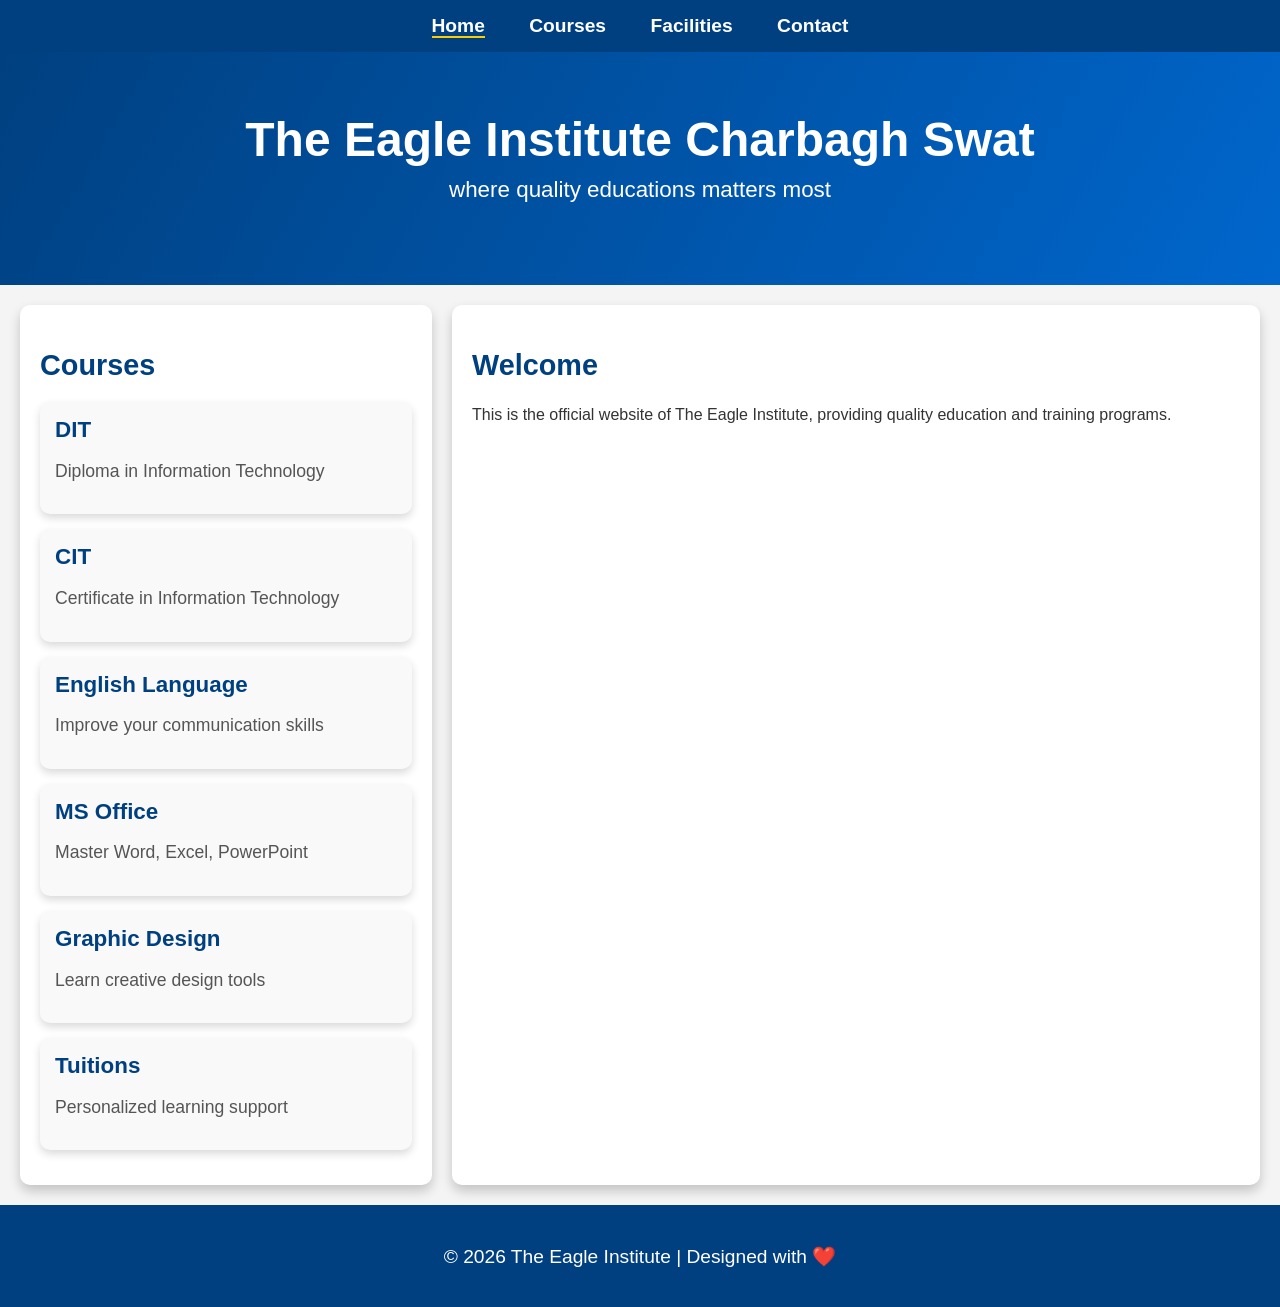
<file: index.html>
<!DOCTYPE html>
<html lang="en">
<head>
  <meta charset="UTF-8">
  <title>The Eagle Institute Charbagh Swat</title>
  <link rel="stylesheet" href="style.css">
</head>
<body>
  <!-- Navigation Bar -->
  <nav class="navbar">
    <a href="index.html" class="active">Home</a>
    <a href="courses.html">Courses</a>
    <a href="facilities.html">Facilities</a>
    <a href="contact.html">Contact</a>
  </nav>

  <!-- Institute Name -->
  <header class="hero">
    <h1>The Eagle Institute Charbagh Swat</h1>
    <p>where quality educations matters most </p>
  </header>

  <!-- Layout with Left Sidebar -->
  <div class="container">
    <!-- Left Sidebar Courses -->
    <aside class="sidebar">
      <h2>Courses</h2>
      <div class="course-card">
        <h3><a href="dit.html">DIT</a></h3>
        <p>Diploma in Information Technology</p>
      </div>
      <div class="course-card">
        <h3><a href="cit.html">CIT</a></h3>
        <p>Certificate in Information Technology</p>
      </div>
      <div class="course-card">
        <h3><a href="english.html">English Language</a></h3>
        <p>Improve your communication skills</p>
      </div>
      <div class="course-card">
        <h3><a href="msoffice.html">MS Office</a></h3>
        <p>Master Word, Excel, PowerPoint</p>
      </div>
      <div class="course-card">
        <h3><a href="graphic.html">Graphic Design</a></h3>
        <p>Learn creative design tools</p>
      </div>
      <div class="course-card">
        <h3><a href="tuitions.html">Tuitions</a></h3>
        <p>Personalized learning support</p>
      </div>
    </aside>

    <!-- Main Content -->
    <main class="content">
      <h2>Welcome</h2>
      <p>This is the official website of The Eagle Institute, providing quality education and training programs.</p>
    </main>
  </div>

  <!-- Footer -->
  <footer>
    <p>&copy; 2026 The Eagle Institute | Designed with ❤️</p>
  </footer>
</body>
</html>
</file>
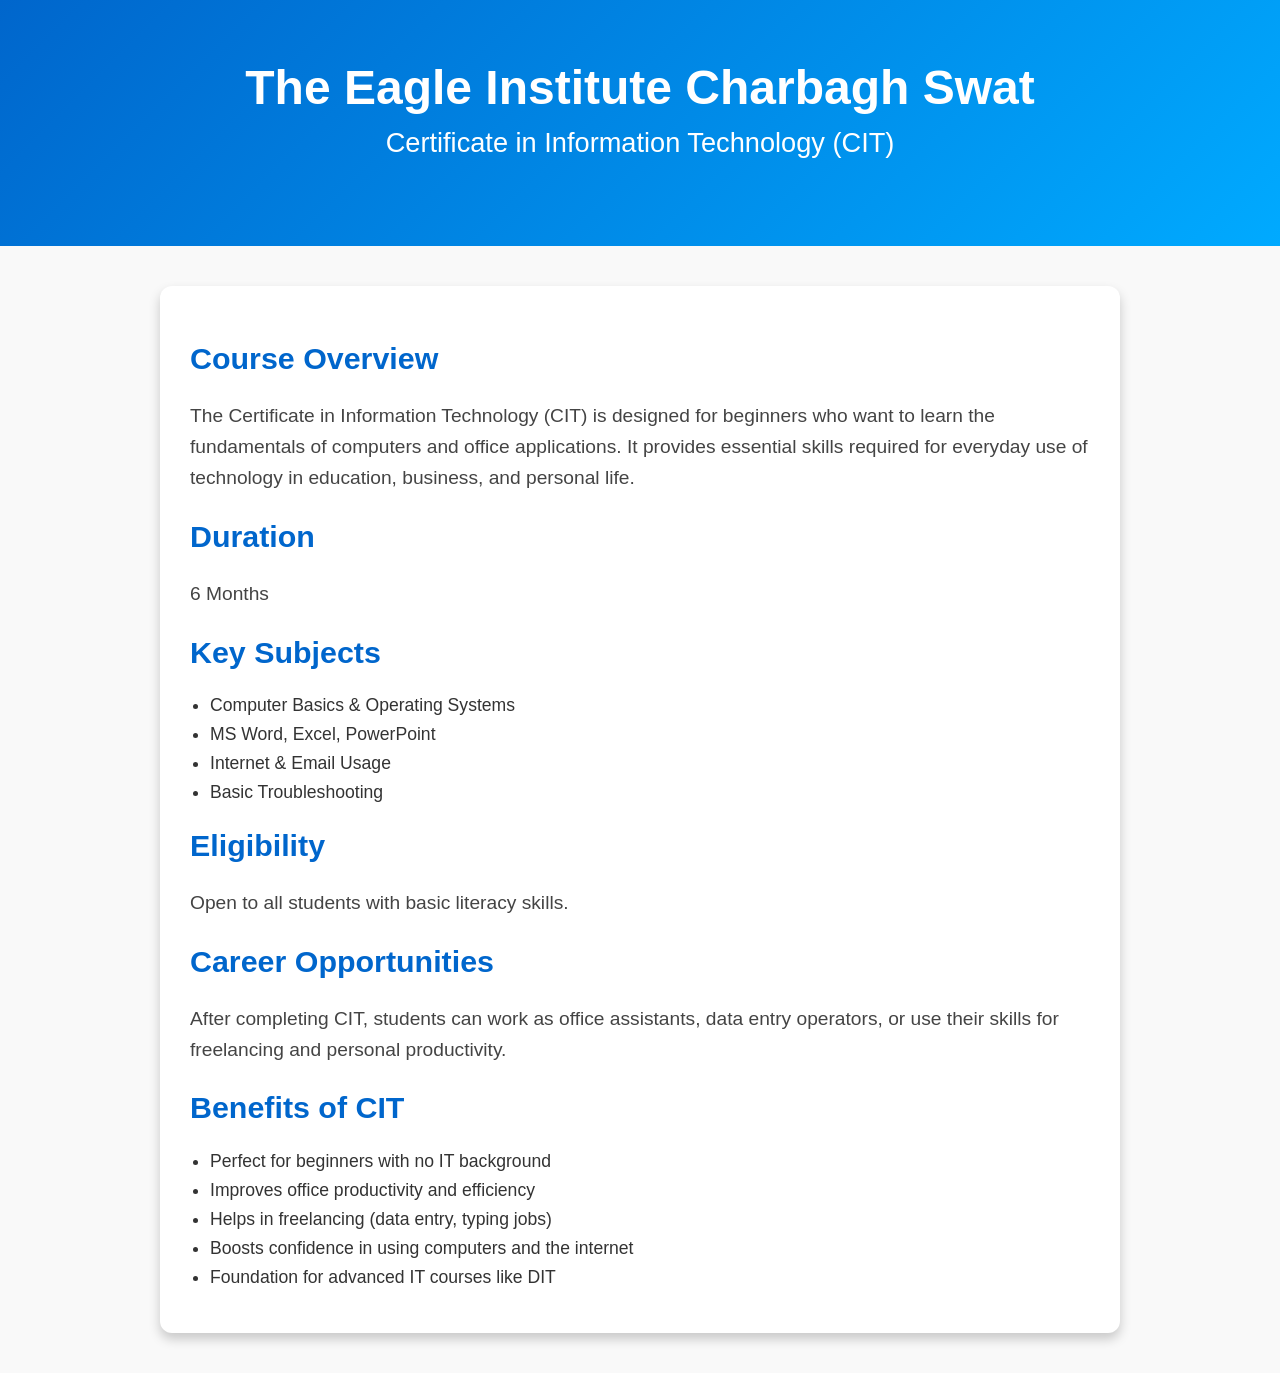
<file: Cit.html>
<!DOCTYPE html>
<html lang="en">
<head>
    <meta charset="UTF-8">
    <meta name="viewport" content="width=device-width, initial-scale=1.0">
    <title>CIT</title>
</head>
<body>
<!-- Hero Section -->
  <header class="hero">
    <h1>The Eagle Institute Charbagh Swat</h1>
    <p>Certificate in Information Technology (CIT)</p>
  </header>

  <!-- Course Detail Section -->
  <div class="course-detail">
    <h2>Course Overview</h2>
    <p>
      The Certificate in Information Technology (CIT) is designed for beginners who want to 
      learn the fundamentals of computers and office applications. It provides essential skills 
      required for everyday use of technology in education, business, and personal life.
    </p>

    <h2>Duration</h2>
    <p>6 Months</p>

    <h2>Key Subjects</h2>
    <ul>
      <li>Computer Basics & Operating Systems</li>
      <li>MS Word, Excel, PowerPoint</li>
      <li>Internet & Email Usage</li>
      <li>Basic Troubleshooting</li>
    </ul>

    <h2>Eligibility</h2>
    <p>Open to all students with basic literacy skills.</p>

    <h2>Career Opportunities</h2>
    <p>
      After completing CIT, students can work as office assistants, data entry operators, 
      or use their skills for freelancing and personal productivity.
    </p>

    <h2>Benefits of CIT</h2>
    <ul>
      <li>Perfect for beginners with no IT background</li>
      <li>Improves office productivity and efficiency</li>
      <li>Helps in freelancing (data entry, typing jobs)</li>
      <li>Boosts confidence in using computers and the internet</li>
      <li>Foundation for advanced IT courses like DIT</li>
    </ul>
  </div>
<style>
      body {
      margin: 0;
      font-family: 'Segoe UI', Arial, sans-serif;
      background: #f9f9f9;
      color: #333;
    }

    /* Hero Section */
    .hero {
      background: linear-gradient(135deg, #0066cc, #00aaff);
      color: white;
      text-align: center;
      padding: 60px 20px;
      animation: fadeIn 1.5s ease-in-out;
    }

    .hero h1 {
      font-size: 3em; /* bigger font for institute name */
      margin: 0;
    }

    .hero p {
      font-size: 1.7em; /* bigger font for CIT title */
      margin-top: 12px;
      animation: glowPulse 3s infinite; /* smart glow animation on CIT line */
    }

    /* Course Detail Section */
    .course-detail {
      max-width: 900px;
      margin: 40px auto;
      background: #ffffff;
      padding: 30px;
      border-radius: 12px;
      box-shadow: 0 6px 12px rgba(0,0,0,0.2);
      animation: fadeSlide 1.2s ease-in-out;
    }

    .course-detail h2 {
      color: #0066cc;
      margin-top: 25px;
      font-size: 1.9em;
      animation: fadeInUp 1.2s ease-in-out;
    }

    .course-detail p {
      font-size: 1.2em;
      line-height: 1.6;
      color: #444;
    }

    .course-detail ul {
      margin: 15px 0;
      padding-left: 20px;
    }

    .course-detail ul li {
      font-size: 1.1em;
      margin-bottom: 8px;
      color: #333;
      animation: fadeInUp 1.5s ease-in-out;
    }

    /* Smart Animations */
    @keyframes fadeIn {
      from {opacity: 0;}
      to {opacity: 1;}
    }

    @keyframes fadeInUp {
      from {transform: translateY(20px); opacity: 0;}
      to {transform: translateY(0); opacity: 1;}
    }

    @keyframes fadeSlide {
      from {transform: translateY(40px); opacity: 0;}
      to {transform: translateY(0); opacity: 1;}
    }

    @keyframes glowPulse {
      0% {text-shadow: 0 0 8px #fff;}
      50% {text-shadow: 0 0 18px #ffcc00;}
      100% {text-shadow: 0 0 8px #fff;}
    }

</style>
</body>
</html>
</file>
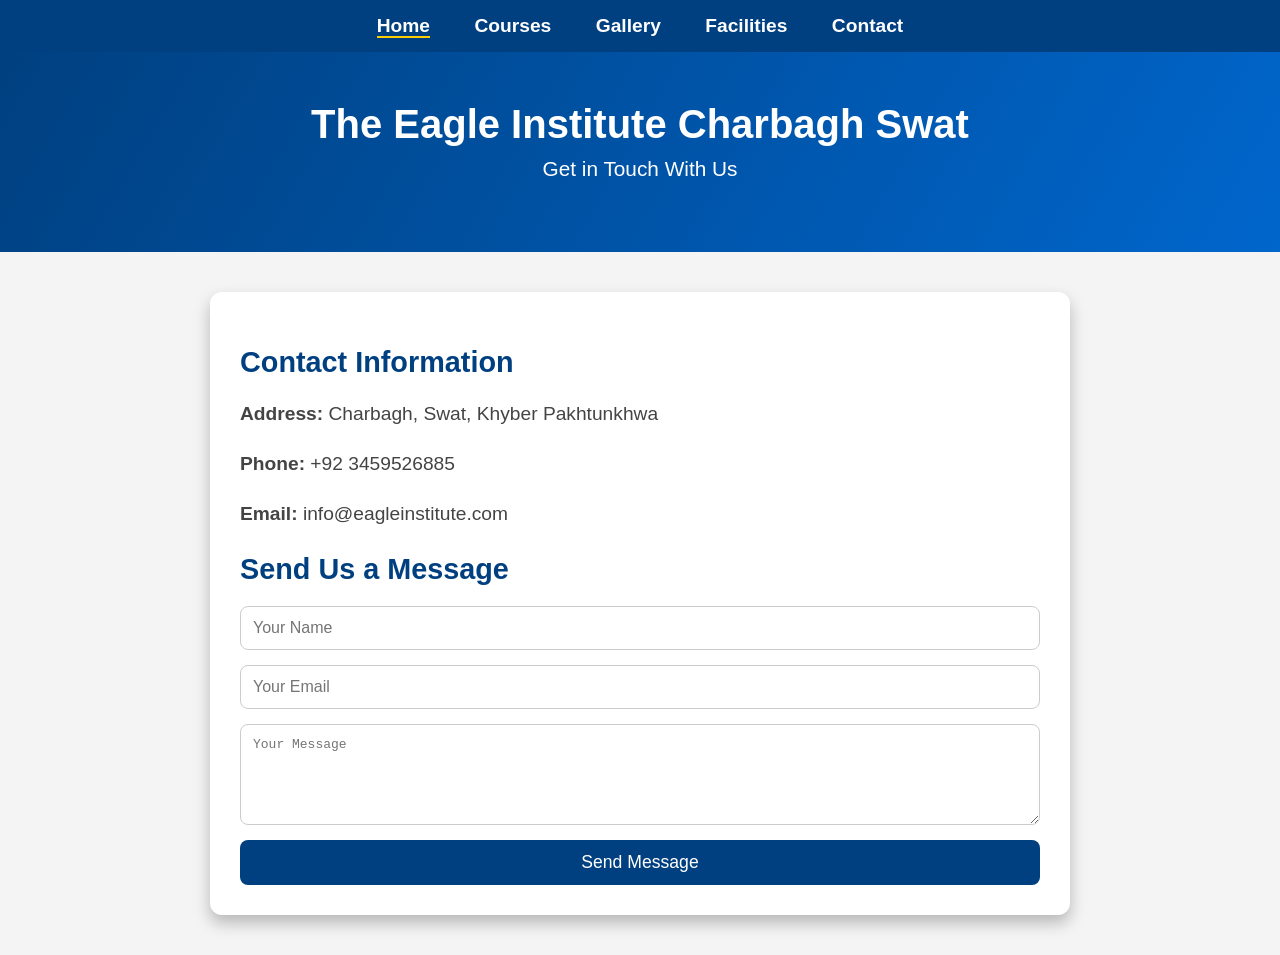
<file: contact.html>
<!DOCTYPE html>
<html lang="en">
<head>
    <meta charset="UTF-8">
    <meta name="viewport" content="width=device-width, initial-scale=1.0">
    <title>Contact</title>
     <!-- Navigation Bar -->
  <nav class="navbar">
    <a href="index.html" class="active">Home</a>
    <a href="courses.html">Courses</a>
    <a href="gallery.html">Gallery</a>
    <a href="facilities.html">Facilities</a>
    <a href="contact.html">Contact</a>
  </nav>
</head>
<body>
     <!-- Institute Name -->
  <header class="hero">
    <h1>The Eagle Institute Charbagh Swat</h1>
    <p>Get in Touch With Us</p>
  </header>

  <!-- Contact Section -->
  <div class="contact">
    <h2>Contact Information</h2>
    <p><strong>Address:</strong> Charbagh, Swat, Khyber Pakhtunkhwa</p>
    <p><strong>Phone:</strong> +92 3459526885</p>
    <p><strong>Email:</strong> info@eagleinstitute.com</p>

    <h2>Send Us a Message</h2>
    <form>
      <input type="text" placeholder="Your Name" required>
      <input type="email" placeholder="Your Email" required>
      <textarea rows="5" placeholder="Your Message" required></textarea>
      <button type="submit">Send Message</button>
    </form>
  </div>
<style>
        body {
      margin: 0;
      font-family: 'Segoe UI', Arial, sans-serif;
      background: #f4f4f4;
      color: #333;
    }
    /* Navigation Bar */
.navbar {
  background: #004080;
  padding: 15px;
  text-align: center;
  box-shadow: 0 4px 6px rgba(0,0,0,0.2);
  animation: slideDown 1s ease-in-out;
}

.navbar a {
  color: white;
  margin: 0 20px;
  text-decoration: none;
  font-weight: bold;
  transition: color 0.3s ease, transform 0.3s ease;
  font-size: 1.2em;
}

.navbar a:hover {
  color: #ffcc00;
  transform: scale(1.1);
}

.navbar .active {
  border-bottom: 2px solid #ffcc00;
}

    /* Hero Section */
    .hero {
      background: linear-gradient(120deg, #004080, #0066cc);
      color: white;
      text-align: center;
      padding: 50px 20px;
      animation: fadeIn 2s ease-in-out;
    }

    .hero h1 {
      font-size: 2.5em;
      margin: 0;
      animation: glowText 3s infinite alternate;
    }

    .hero p {
      font-size: 1.3em;
      margin-top: 10px;
    }

    /* Contact Section */
    .contact {
      max-width: 800px;
      margin: 40px auto;
      background: #ffffff;
      padding: 30px;
      border-radius: 12px;
      box-shadow: 0 8px 16px rgba(0,0,0,0.25);
      animation: fadeInUp 1.5s ease-in-out;
    }

    .contact h2 {
      color: #004080;
      margin-bottom: 20px;
      font-size: 1.8em;
    }

    .contact p {
      font-size: 1.2em;
      line-height: 1.6;
      color: #444;
    }

    /* Contact Form */
    form {
      display: flex;
      flex-direction: column;
      gap: 15px;
      margin-top: 20px;
    }

    input, textarea {
      padding: 12px;
      border: 1px solid #ccc;
      border-radius: 8px;
      font-size: 1em;
      transition: border-color 0.3s ease;
    }

    input:focus, textarea:focus {
      border-color: #004080;
      outline: none;
    }

    button {
      background: #004080;
      color: white;
      padding: 12px;
      border: none;
      border-radius: 8px;
      font-size: 1.1em;
      cursor: pointer;
      transition: background 0.3s ease, transform 0.3s ease;
    }

    button:hover {
      background: #0066cc;
      transform: scale(1.05);
    }

    /* Animations */
    @keyframes fadeIn {
      from {opacity: 0;}
      to {opacity: 1;}
    }

    @keyframes fadeInUp {
      from {transform: translateY(30px); opacity: 0;}
      to {transform: translateY(0); opacity: 1;}
    }

    @keyframes glowText {
      from {text-shadow: 0 0 10px #ffcc00;}
      to {text-shadow: 0 0 20px #ffffff;}
    }

</style>
</body>
</html>
</file>
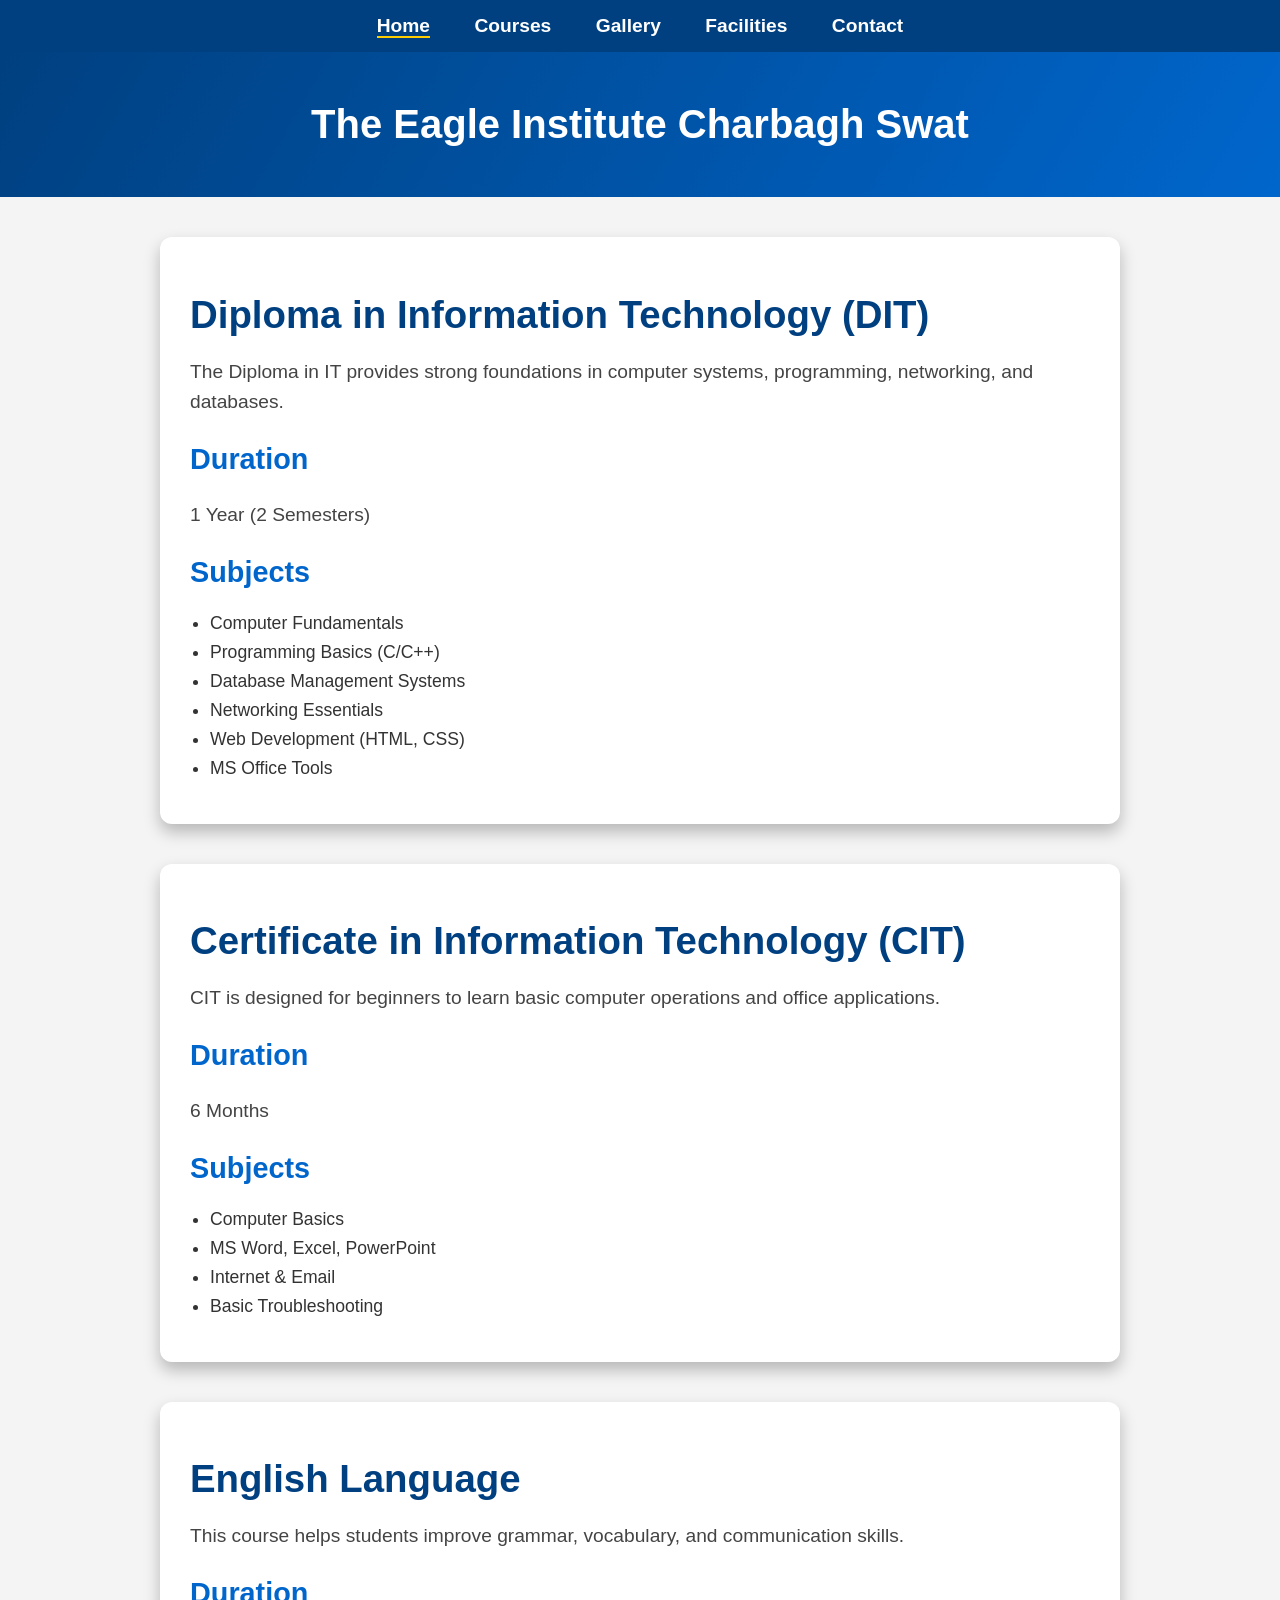
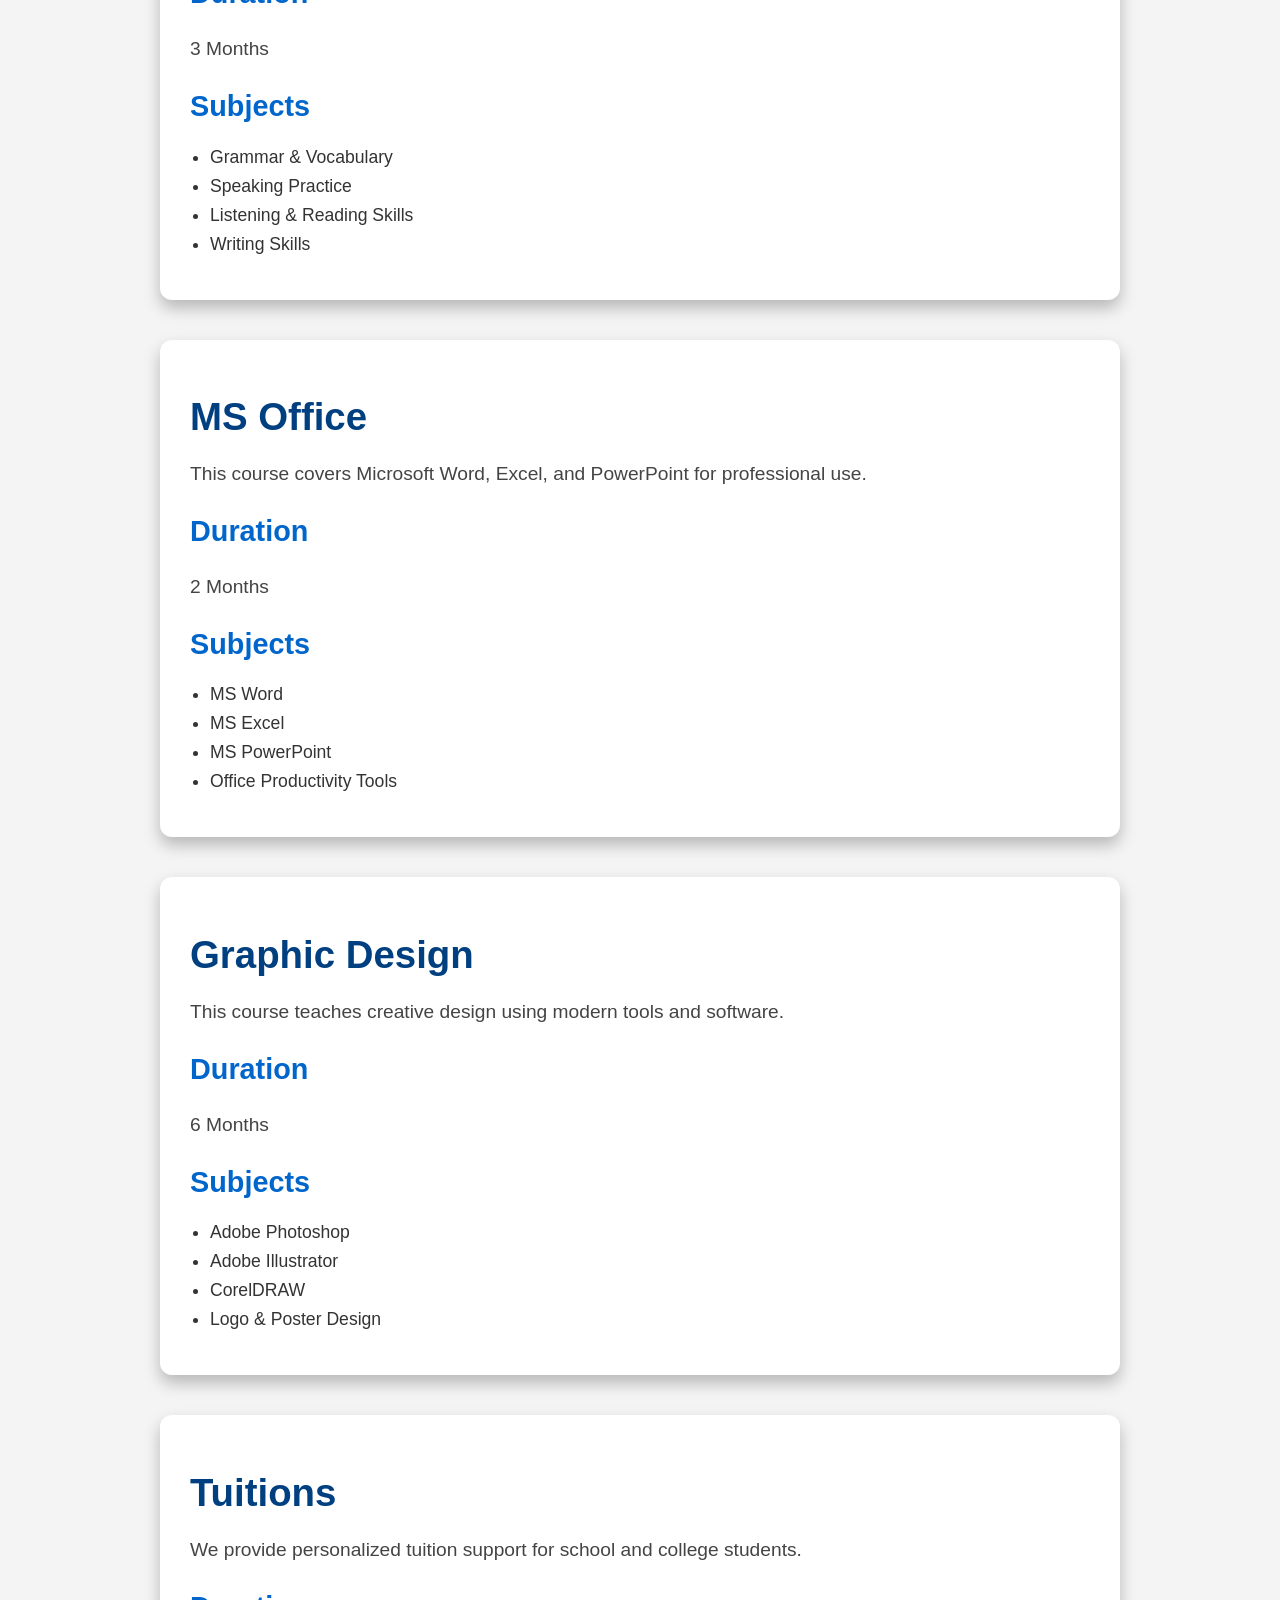
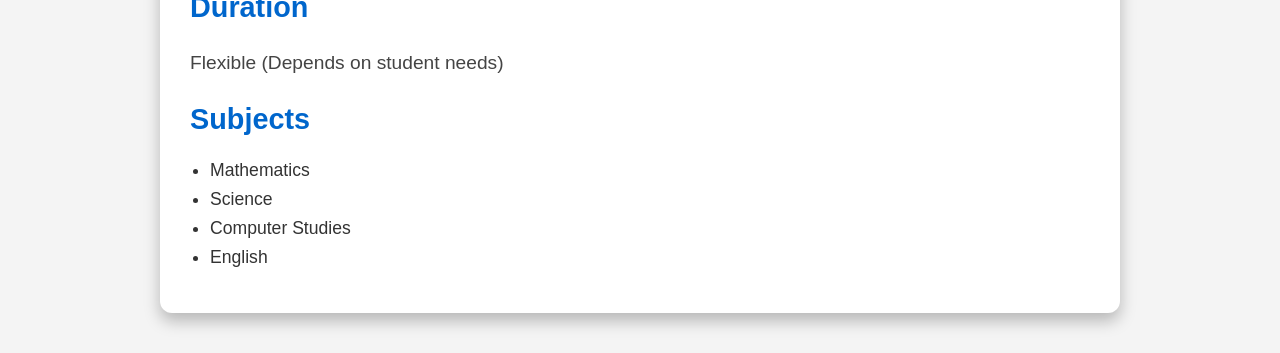
<file: courses.html>
<!DOCTYPE html>
<html lang="en">
<head>
    <meta charset="UTF-8">
    <meta name="viewport" content="width=device-width, initial-scale=1.0">
    <title>Course </title>
     <!-- Navigation Bar -->
  <nav class="navbar">
    <a href="index.html" class="active">Home</a>
    <a href="courses.html">Courses</a>
    <a href="gallery.html">Gallery</a>
    <a href="facilities.html">Facilities</a>
    <a href="contact.html">Contact</a>
  </nav>
    
</head>
<header class="hero">
    <h1>The Eagle Institute Charbagh Swat</h1>
    
  </header>
<body>
    </head>
<body>

  <!-- DIT -->
  <div class="course-detail">
    <h1>Diploma in Information Technology (DIT)</h1>
    <p>The Diploma in IT provides strong foundations in computer systems, programming, networking, and databases.</p>
    <h2>Duration</h2>
    <p>1 Year (2 Semesters)</p>
    <h2>Subjects</h2>
    <ul>
      <li>Computer Fundamentals</li>
      <li>Programming Basics (C/C++)</li>
      <li>Database Management Systems</li>
      <li>Networking Essentials</li>
      <li>Web Development (HTML, CSS)</li>
      <li>MS Office Tools</li>
    </ul>
  </div>

  <!-- CIT -->
  <div class="course-detail">
    <h1>Certificate in Information Technology (CIT)</h1>
    <p>CIT is designed for beginners to learn basic computer operations and office applications.</p>
    <h2>Duration</h2>
    <p>6 Months</p>
    <h2>Subjects</h2>
    <ul>
      <li>Computer Basics</li>
      <li>MS Word, Excel, PowerPoint</li>
      <li>Internet & Email</li>
      <li>Basic Troubleshooting</li>
    </ul>
  </div>

  <!-- English Language -->
  <div class="course-detail">
    <h1>English Language</h1>
    <p>This course helps students improve grammar, vocabulary, and communication skills.</p>
    <h2>Duration</h2>
    <p>3 Months</p>
    <h2>Subjects</h2>
    <ul>
      <li>Grammar & Vocabulary</li>
      <li>Speaking Practice</li>
      <li>Listening & Reading Skills</li>
      <li>Writing Skills</li>
    </ul>
  </div>

  <!-- MS Office -->
  <div class="course-detail">
    <h1>MS Office</h1>
    <p>This course covers Microsoft Word, Excel, and PowerPoint for professional use.</p>
    <h2>Duration</h2>
    <p>2 Months</p>
    <h2>Subjects</h2>
    <ul>
      <li>MS Word</li>
      <li>MS Excel</li>
      <li>MS PowerPoint</li>
      <li>Office Productivity Tools</li>
    </ul>
  </div>

  <!-- Graphic Design -->
  <div class="course-detail">
    <h1>Graphic Design</h1>
    <p>This course teaches creative design using modern tools and software.</p>
    <h2>Duration</h2>
    <p>6 Months</p>
    <h2>Subjects</h2>
    <ul>
      <li>Adobe Photoshop</li>
      <li>Adobe Illustrator</li>
      <li>CorelDRAW</li>
      <li>Logo & Poster Design</li>
    </ul>
  </div>

  <!-- Tuitions -->
  <div class="course-detail">
    <h1>Tuitions</h1>
    <p>We provide personalized tuition support for school and college students.</p>
    <h2>Duration</h2>
    <p>Flexible (Depends on student needs)</p>
    <h2>Subjects</h2>
    <ul>
      <li>Mathematics</li>
      <li>Science</li>
      <li>Computer Studies</li>
      <li>English</li>
    </ul>
  </div>
<style>
    body {
      margin: 0;
      font-family: 'Segoe UI', Arial, sans-serif;
      background: #f4f4f4;
      color: #333;
    }
    /* Navigation Bar */
.navbar {
  background: #004080;
  padding: 15px;
  text-align: center;
  box-shadow: 0 4px 6px rgba(0,0,0,0.2);
  animation: slideDown 1s ease-in-out;
}

.navbar a {
  color: white;
  margin: 0 20px;
  text-decoration: none;
  font-weight: bold;
  transition: color 0.3s ease, transform 0.3s ease;
  font-size: 1.2em;
}

.navbar a:hover {
  color: #ffcc00;
  transform: scale(1.1);
}

.navbar .active {
  border-bottom: 2px solid #ffcc00;
}
    /* Hero Section */
    .hero {
      background: linear-gradient(120deg, #004080, #0066cc);
      color: white;
      text-align: center;
      padding: 50px 20px;
      animation: fadeIn 2s ease-in-out;
    }

    .hero h1 {
      font-size: 2.5em;
      margin: 0;
      animation: glowText 3s infinite alternate;
    }

    .hero p {
      font-size: 1.3em;
      margin-top: 10px;
    }


    .course-detail {
      max-width: 900px;
      margin: 40px auto;
      background: #ffffff;
      padding: 30px;
      border-radius: 12px;
      box-shadow: 0 8px 16px rgba(0,0,0,0.25);
      animation: fadeInUp 1.5s ease-in-out;
      margin-bottom: 40px;
    }

    .course-detail h1 {
      color: #004080;
      font-size: 2.4em;
      margin-bottom: 20px;
      animation: glowText 3s infinite alternate;
    }

    .course-detail h2 {
      color: #0066cc;
      margin-top: 25px;
      font-size: 1.8em;
    }

    .course-detail p {
      font-size: 1.2em;
      line-height: 1.6;
      color: #444;
    }

    .course-detail ul {
      margin: 15px 0;
      padding-left: 20px;
    }

    .course-detail ul li {
      font-size: 1.1em;
      margin-bottom: 8px;
      color: #333;
    }

    /* Animations */
    @keyframes fadeInUp {
      from {transform: translateY(30px); opacity: 0;}
      to {transform: translateY(0); opacity: 1;}
    }

    @keyframes glowText {
      from {text-shadow: 0 0 10px #ffcc00;}
      to {text-shadow: 0 0 20px #ffffff    ;}
    }

</style>


</body>
</html>
</file>
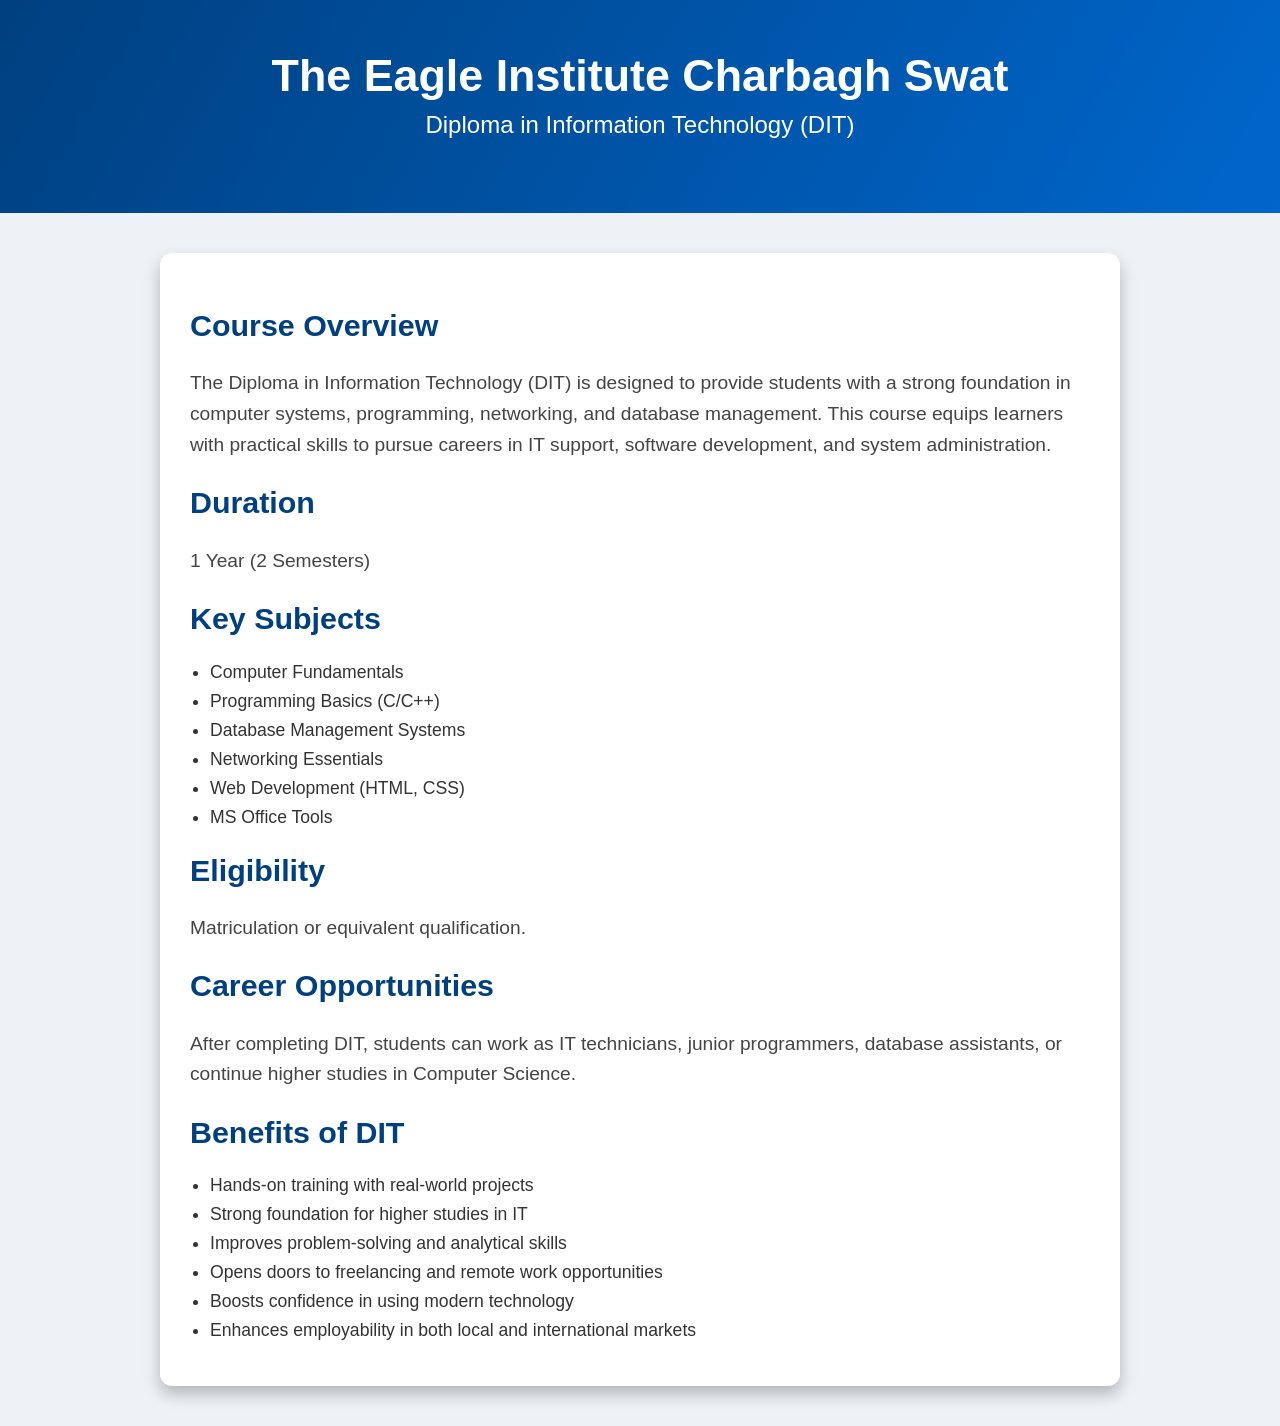
<file: Dit.html>
<!DOCTYPE html>
<html lang="en">
<head>
    <meta charset="UTF-8">
    <meta name="viewport" content="width=device-width, initial-scale=1.0">
    <title>DIT</title>
</head>
<body>
     <!-- Hero Section -->
  <header class="hero">
    <h1>The Eagle Institute Charbagh Swat</h1>
    <p>Diploma in Information Technology (DIT)</p>
  </header>

  <!-- Course Detail Section -->
  <div class="course-detail">
    <h2>Course Overview</h2>
    <p>
      The Diploma in Information Technology (DIT) is designed to provide students with 
      a strong foundation in computer systems, programming, networking, and database management. 
      This course equips learners with practical skills to pursue careers in IT support, 
      software development, and system administration.
    </p>

    <h2>Duration</h2>
    <p>1 Year (2 Semesters)</p>

    <h2>Key Subjects</h2>
    <ul>
      <li>Computer Fundamentals</li>
      <li>Programming Basics (C/C++)</li>
      <li>Database Management Systems</li>
      <li>Networking Essentials</li>
      <li>Web Development (HTML, CSS)</li>
      <li>MS Office Tools</li>
    </ul>

    <h2>Eligibility</h2>
    <p>Matriculation or equivalent qualification.</p>

    <h2>Career Opportunities</h2>
    <p>
      After completing DIT, students can work as IT technicians, junior programmers, 
      database assistants, or continue higher studies in Computer Science.
    </p>

    <h2>Benefits of DIT</h2>
    <ul>
      <li>Hands-on training with real-world projects</li>
      <li>Strong foundation for higher studies in IT</li>
      <li>Improves problem-solving and analytical skills</li>
      <li>Opens doors to freelancing and remote work opportunities</li>
      <li>Boosts confidence in using modern technology</li>
      <li>Enhances employability in both local and international markets</li>
    </ul>
  </div>
<style>
     body {
      margin: 0;
      font-family: 'Segoe UI', Arial, sans-serif;
      background: #eef2f7;
      color: #333;
    }

    /* Hero Section */
    .hero {
      background: linear-gradient(120deg, #004080, #0066cc);
      color: white;
      text-align: center;
      padding: 50px 20px;
      animation: fadeIn 2s ease-in-out;
    }

    .hero h1 {
      font-size: 2.8em; /* font size bigger */
      margin: 0;
    }

    .hero p {
      font-size: 1.5em; /* bigger subtitle */
      margin-top: 10px;
      animation: bounceText 2s infinite; /* animation only on DIT line */
    }

    /* Course Detail Section */
    .course-detail {
      max-width: 900px;
      margin: 40px auto;
      background: #ffffff;
      padding: 30px;
      border-radius: 12px;
      box-shadow: 0 8px 16px rgba(0,0,0,0.25);
      animation: zoomIn 1.5s ease-in-out;
    }

    .course-detail h2 {
      color: #004080;
      margin-top: 25px;
      font-size: 1.9em;
      animation: fadeInUp 1.5s ease-in-out;
    }

    .course-detail p {
      font-size: 1.2em;
      line-height: 1.6;
      color: #444;
    }

    .course-detail ul {
      margin: 15px 0;
      padding-left: 20px;
    }

    .course-detail ul li {
      font-size: 1.1em;
      margin-bottom: 8px;
      color: #333;
      animation: fadeInUp 2s ease-in-out;
    }

    /* Animations */
    @keyframes fadeIn {
      from {opacity: 0;}
      to {opacity: 1;}
    }

    @keyframes fadeInUp {
      from {transform: translateY(30px); opacity: 0;}
      to {transform: translateY(0); opacity: 1;}
    }

    @keyframes zoomIn {
      from {transform: scale(0.8); opacity: 0;}
      to {transform: scale(1); opacity: 1;}
    }

    @keyframes bounceText {
      0%, 100% {transform: translateY(0);}
      50% {transform: translateY(-10px);}
    }

</style>
</body>
</html>
</file>
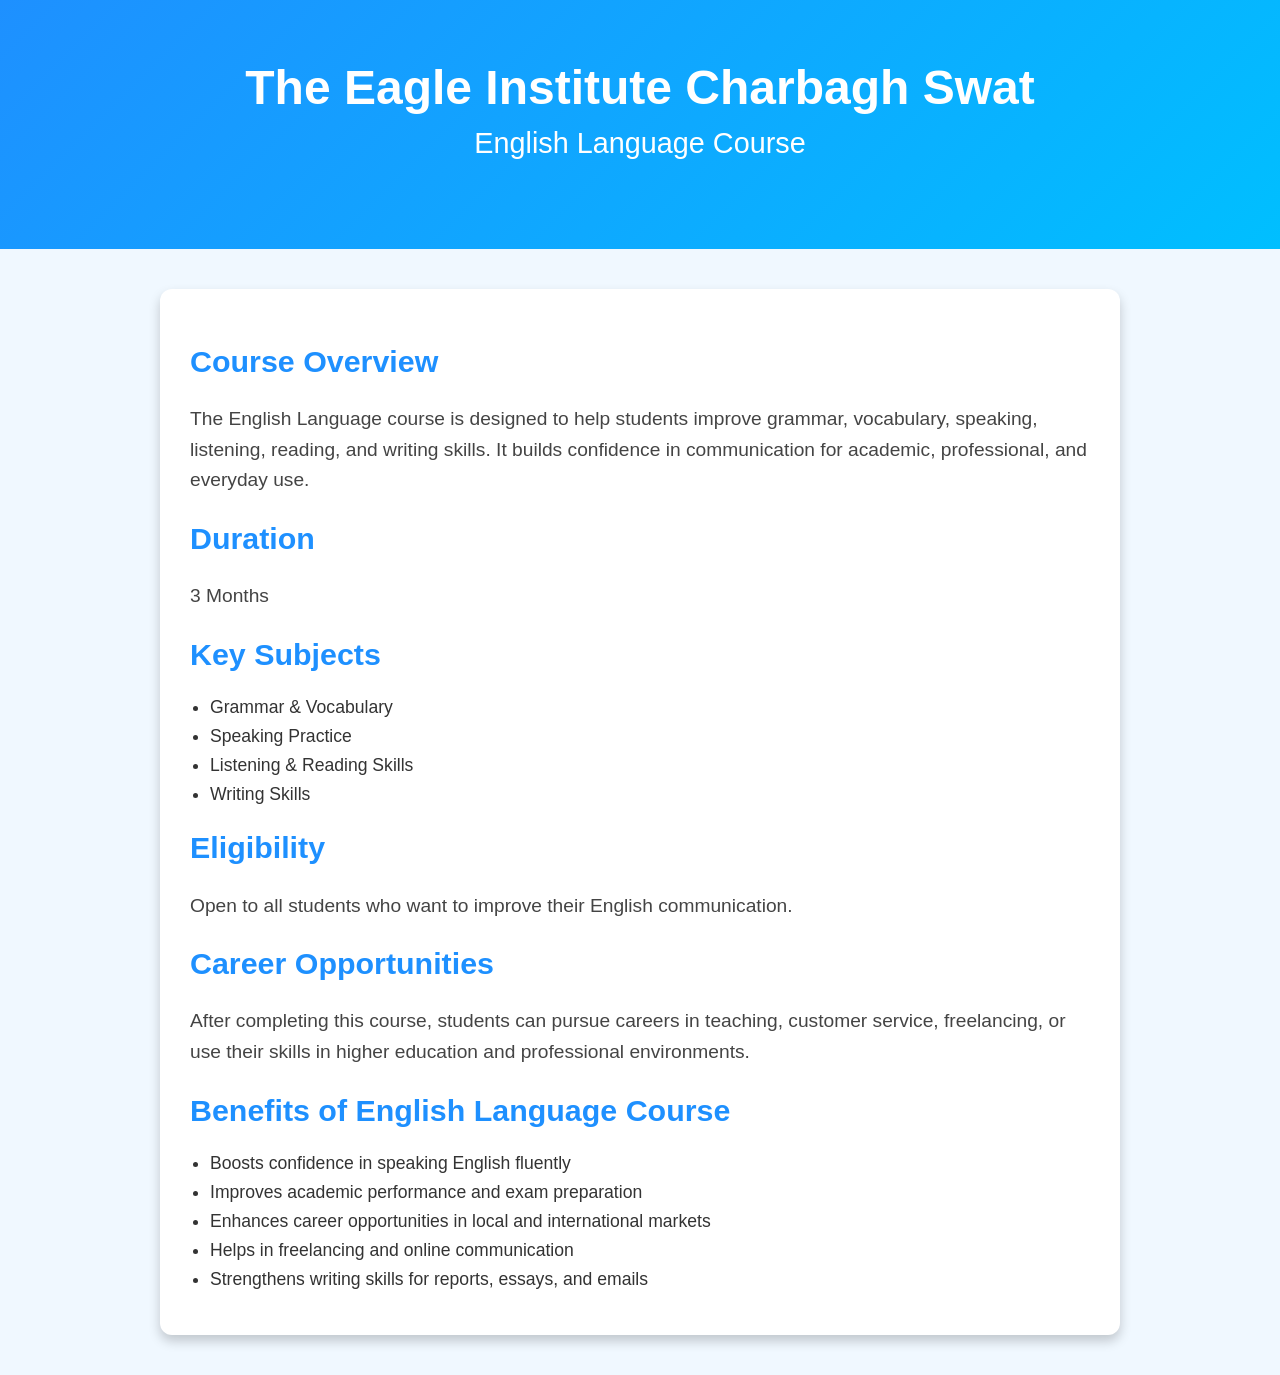
<file: english.html>
<!DOCTYPE html>
<html lang="en">
<head>
    <meta charset="UTF-8">
    <meta name="viewport" content="width=device-width, initial-scale=1.0">
    <title>English</title>
</head>
<body>
     <!-- Hero Section -->
  <header class="hero">
    <h1>The Eagle Institute Charbagh Swat</h1>
    <p>English Language Course</p>
  </header>

  <!-- Course Detail Section -->
  <div class="course-detail">
    <h2>Course Overview</h2>
    <p>
      The English Language course is designed to help students improve grammar, vocabulary, 
      speaking, listening, reading, and writing skills. It builds confidence in communication 
      for academic, professional, and everyday use.
    </p>

    <h2>Duration</h2>
    <p>3 Months</p>

    <h2>Key Subjects</h2>
    <ul>
      <li>Grammar & Vocabulary</li>
      <li>Speaking Practice</li>
      <li>Listening & Reading Skills</li>
      <li>Writing Skills</li>
    </ul>

    <h2>Eligibility</h2>
    <p>Open to all students who want to improve their English communication.</p>

    <h2>Career Opportunities</h2>
    <p>
      After completing this course, students can pursue careers in teaching, customer service, 
      freelancing, or use their skills in higher education and professional environments.
    </p>

    <h2>Benefits of English Language Course</h2>
    <ul>
      <li>Boosts confidence in speaking English fluently</li>
      <li>Improves academic performance and exam preparation</li>
      <li>Enhances career opportunities in local and international markets</li>
      <li>Helps in freelancing and online communication</li>
      <li>Strengthens writing skills for reports, essays, and emails</li>
    </ul>
  </div>
<style>
      body {
      margin: 0;
      font-family: 'Segoe UI', Arial, sans-serif;
      background: #f0f8ff; /* light blue background */
      color: #333;
    }

    /* Hero Section */
    .hero {
      background: linear-gradient(135deg, #1e90ff, #00bfff); /* fresh blue gradient */
      color: white;
      text-align: center;
      padding: 60px 20px;
      animation: fadeIn 1.5s ease-in-out;
    }

    .hero h1 {
      font-size: 3em; /* bigger font for institute name */
      margin: 0;
    }

    .hero p {
      font-size: 1.8em; /* bigger font for English title */
      margin-top: 12px;
      animation: waveText 3s infinite; /* smart wave animation only on English Language line */
    }

    /* Course Detail Section */
    .course-detail {
      max-width: 900px;
      margin: 40px auto;
      background: #ffffff;
      padding: 30px;
      border-radius: 12px;
      box-shadow: 0 6px 12px rgba(0,0,0,0.2);
      animation: fadeSlide 1.2s ease-in-out;
    }

    .course-detail h2 {
      color: #1e90ff;
      margin-top: 25px;
      font-size: 1.9em;
      animation: fadeInUp 1.2s ease-in-out;
    }

    .course-detail p {
      font-size: 1.2em;
      line-height: 1.6;
      color: #444;
    }

    .course-detail ul {
      margin: 15px 0;
      padding-left: 20px;
    }

    .course-detail ul li {
      font-size: 1.1em;
      margin-bottom: 8px;
      color: #333;
      animation: fadeInUp 1.5s ease-in-out;
    }

    /* Smart Animations */
    @keyframes fadeIn {
      from {opacity: 0;}
      to {opacity: 1;}
    }

    @keyframes fadeInUp {
      from {transform: translateY(20px); opacity: 0;}
      to {transform: translateY(0); opacity: 1;}
    }

    @keyframes fadeSlide {
      from {transform: translateY(40px); opacity: 0;}
      to {transform: translateY(0); opacity: 1;}
    }

    @keyframes waveText {
      0% {transform: rotate(0deg);}
      25% {transform: rotate(2deg);}
      50% {transform: rotate(-2deg);}
      75% {transform: rotate(2deg);}
      100% {transform: rotate(0deg);}
    }
</style>
</body>
</html>
</file>
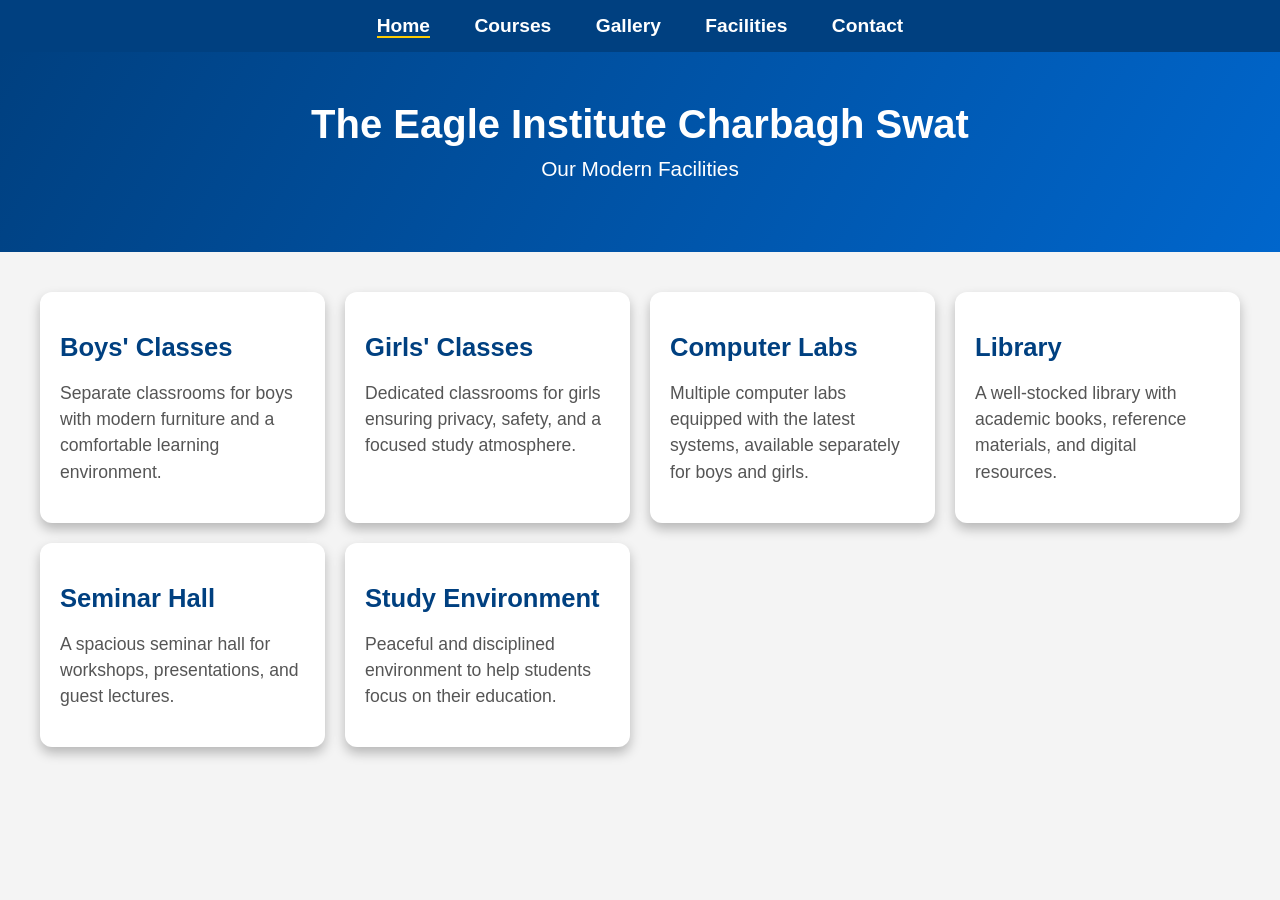
<file: facilities.html>
<!DOCTYPE html>
<html lang="en">
<head>
    <meta charset="UTF-8">
    <meta name="viewport" content="width=device-width, initial-scale=1.0">
    <title>Facilities</title>
     <!-- Navigation Bar -->
  <nav class="navbar">
    <a href="index.html" class="active">Home</a>
    <a href="courses.html">Courses</a>
    <a href="gallery.html">Gallery</a>
    <a href="facilities.html">Facilities</a>
    <a href="contact.html">Contact</a>
  </nav>
</head>
<body>
      <!-- Institute Name -->
  <header class="hero">
    <h1>The Eagle Institute Charbagh Swat</h1>
    <p>Our Modern Facilities</p>
  </header>

  <!-- Facilities Section -->
  <main>
    <section class="facilities">
      <div class="facility-card">
        <h2>Boys' Classes</h2>
        <p>Separate classrooms for boys with modern furniture and a comfortable learning environment.</p>
      </div>
      <div class="facility-card">
        <h2>Girls' Classes</h2>
        <p>Dedicated classrooms for girls ensuring privacy, safety, and a focused study atmosphere.</p>
      </div>
      <div class="facility-card">
        <h2>Computer Labs</h2>
        <p>Multiple computer labs equipped with the latest systems, available separately for boys and girls.</p>
      </div>
      <div class="facility-card">
        <h2>Library</h2>
        <p>A well-stocked library with academic books, reference materials, and digital resources.</p>
      </div>
      <div class="facility-card">
        <h2>Seminar Hall</h2>
        <p>A spacious seminar hall for workshops, presentations, and guest lectures.</p>
      </div>
      <div class="facility-card">
        <h2>Study Environment</h2>
        <p>Peaceful and disciplined environment to help students focus on their education.</p>
      </div>
    </section>
  </main>
<style>
    body {
      margin: 0;
      font-family: 'Segoe UI', Arial, sans-serif;
      background: #f4f4f4;
      color: #333;
    }
    /* Navigation Bar */
.navbar {
  background: #004080;
  padding: 15px;
  text-align: center;
  box-shadow: 0 4px 6px rgba(0,0,0,0.2);
  animation: slideDown 1s ease-in-out;
}

.navbar a {
  color: white;
  margin: 0 20px;
  text-decoration: none;
  font-weight: bold;
  transition: color 0.3s ease, transform 0.3s ease;
  font-size: 1.2em;
}

.navbar a:hover {
  color: #ffcc00;
  transform: scale(1.1);
}

.navbar .active {
  border-bottom: 2px solid #ffcc00;
}

    /* Hero Section */
    .hero {
      background: linear-gradient(120deg, #004080, #0066cc);
      color: white;
      text-align: center;
      padding: 50px 20px;
      animation: fadeIn 2s ease-in-out;
    }

    .hero h1 {
      font-size: 2.5em;
      margin: 0;
      animation: glowText 3s infinite alternate;
    }

    .hero p {
      font-size: 1.3em;
      margin-top: 10px;
    }

    /* Facilities Section */
    .facilities {
      display: grid;
      grid-template-columns: repeat(auto-fit, minmax(280px, 1fr));
      gap: 20px;
      padding: 40px;
    }

    .facility-card {
      background: #ffffff;
      border-radius: 12px;
      padding: 20px;
      box-shadow: 0 6px 12px rgba(0,0,0,0.25);
      transition: transform 0.3s ease, box-shadow 0.3s ease;
      animation: fadeInUp 1.5s ease-in-out;
    }

    .facility-card h2 {
      color: #004080;
      margin-bottom: 10px;
      font-size: 1.6em;
    }

    .facility-card p {
      font-size: 1.1em;
      color: #555;
      line-height: 1.5;
    }

    .facility-card:hover {
      transform: translateY(-8px) scale(1.03);
      box-shadow: 0 10px 20px rgba(0,0,0,0.3);
    }

    /* Animations */
    @keyframes fadeIn {
      from {opacity: 0;}
      to {opacity: 1;}
    }

    @keyframes fadeInUp {
      from {transform: translateY(30px); opacity: 0;}
      to {transform: translateY(0); opacity: 1;}
    }

    @keyframes glowText {
      from {text-shadow: 0 0 10px #ffcc00;}
      to {text-shadow: 0 0 20px #ffffff;}
    }

</style>
</body>
</html>
</file>
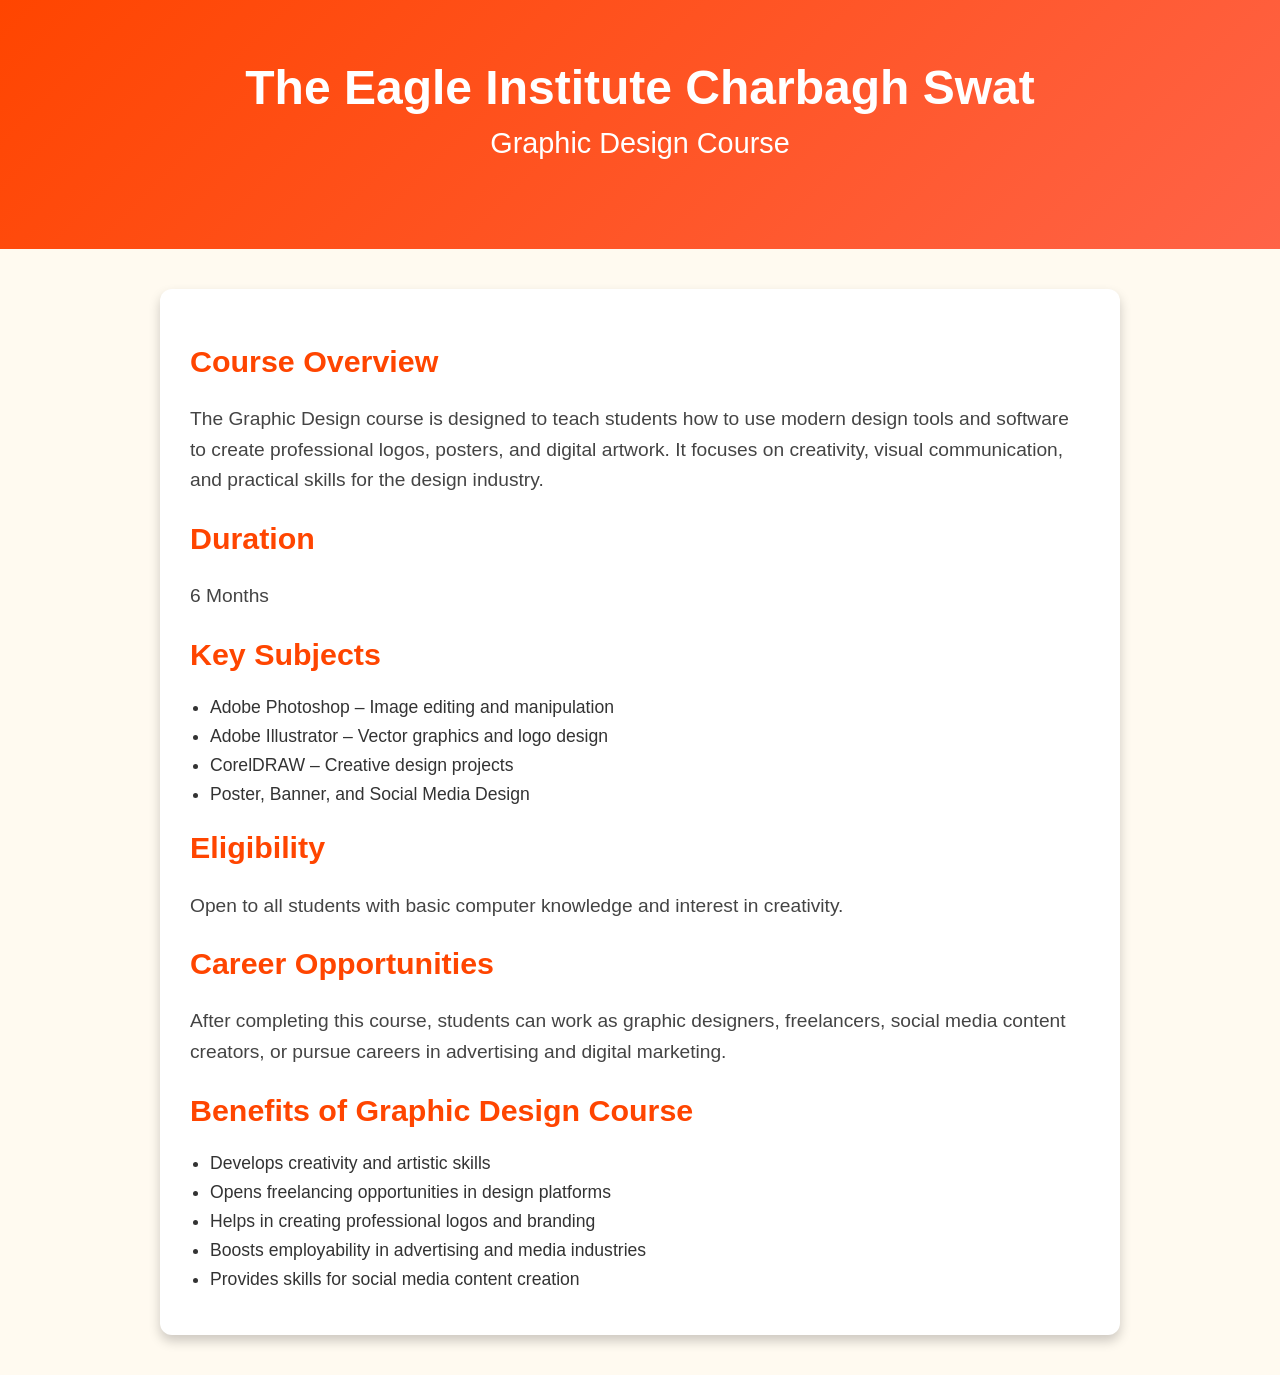
<file: graphic.html>
<!DOCTYPE html>
<html lang="en">
<head>
    <meta charset="UTF-8">
    <meta name="viewport" content="width=device-width, initial-scale=1.0">
    <title>Graphic</title>
</head>
<body>
     <!-- Hero Section -->
  <header class="hero">
    <h1>The Eagle Institute Charbagh Swat</h1>
    <p>Graphic Design Course</p>
  </header>

  <!-- Course Detail Section -->
  <div class="course-detail">
    <h2>Course Overview</h2>
    <p>
      The Graphic Design course is designed to teach students how to use modern design tools 
      and software to create professional logos, posters, and digital artwork. It focuses on 
      creativity, visual communication, and practical skills for the design industry.
    </p>

    <h2>Duration</h2>
    <p>6 Months</p>

    <h2>Key Subjects</h2>
    <ul>
      <li>Adobe Photoshop – Image editing and manipulation</li>
      <li>Adobe Illustrator – Vector graphics and logo design</li>
      <li>CorelDRAW – Creative design projects</li>
      <li>Poster, Banner, and Social Media Design</li>
    </ul>

    <h2>Eligibility</h2>
    <p>Open to all students with basic computer knowledge and interest in creativity.</p>

    <h2>Career Opportunities</h2>
    <p>
      After completing this course, students can work as graphic designers, freelancers, 
      social media content creators, or pursue careers in advertising and digital marketing.
    </p>

    <h2>Benefits of Graphic Design Course</h2>
    <ul>
      <li>Develops creativity and artistic skills</li>
      <li>Opens freelancing opportunities in design platforms</li>
      <li>Helps in creating professional logos and branding</li>
      <li>Boosts employability in advertising and media industries</li>
      <li>Provides skills for social media content creation</li>
    </ul>
  </div>
<style>
       body {
      margin: 0;
      font-family: 'Segoe UI', Arial, sans-serif;
      background: #fffaf0;
      color: #333;
    }

    /* Hero Section */
    .hero {
      background: linear-gradient(135deg, #ff4500, #ff6347); /* fresh orange-red gradient */
      color: white;
      text-align: center;
      padding: 60px 20px;
      animation: fadeIn 1.5s ease-in-out;
    }

    .hero h1 {
      font-size: 3em; /* bigger font for institute name */
      margin: 0;
    }

    .hero p {
      font-size: 1.8em; /* bigger font for Graphic Design title */
      margin-top: 12px;
      animation: colorPulse 3s infinite; /* smart animation only on Graphic Design line */
    }

    /* Course Detail Section */
    .course-detail {
      max-width: 900px;
      margin: 40px auto;
      background: #ffffff;
      padding: 30px;
      border-radius: 12px;
      box-shadow: 0 6px 12px rgba(0,0,0,0.2);
      animation: slideLeft 1.2s ease-in-out;
    }

    .course-detail h2 {
      color: #ff4500;
      margin-top: 25px;
      font-size: 1.9em;
      animation: fadeInUp 1.2s ease-in-out;
    }

    .course-detail p {
      font-size: 1.2em;
      line-height: 1.6;
      color: #444;
    }

    .course-detail ul {
      margin: 15px 0;
      padding-left: 20px;
    }

    .course-detail ul li {
      font-size: 1.1em;
      margin-bottom: 8px;
      color: #333;
      animation: fadeInUp 1.5s ease-in-out;
    }

    /* Smart Animations */
    @keyframes fadeIn {
      from {opacity: 0;}
      to {opacity: 1;}
    }

    @keyframes fadeInUp {
      from {transform: translateY(20px); opacity: 0;}
      to {transform: translateY(0); opacity: 1;}
    }

    @keyframes slideLeft {
      from {transform: translateX(40px); opacity: 0;}
      to {transform: translateX(0); opacity: 1;}
    }

    @keyframes colorPulse {
      0% {color: #ffffff;}
      50% {color: #ffcc00;}
      100% {color: #ffffff;}
    }

</style>
</body>
</html>
</file>
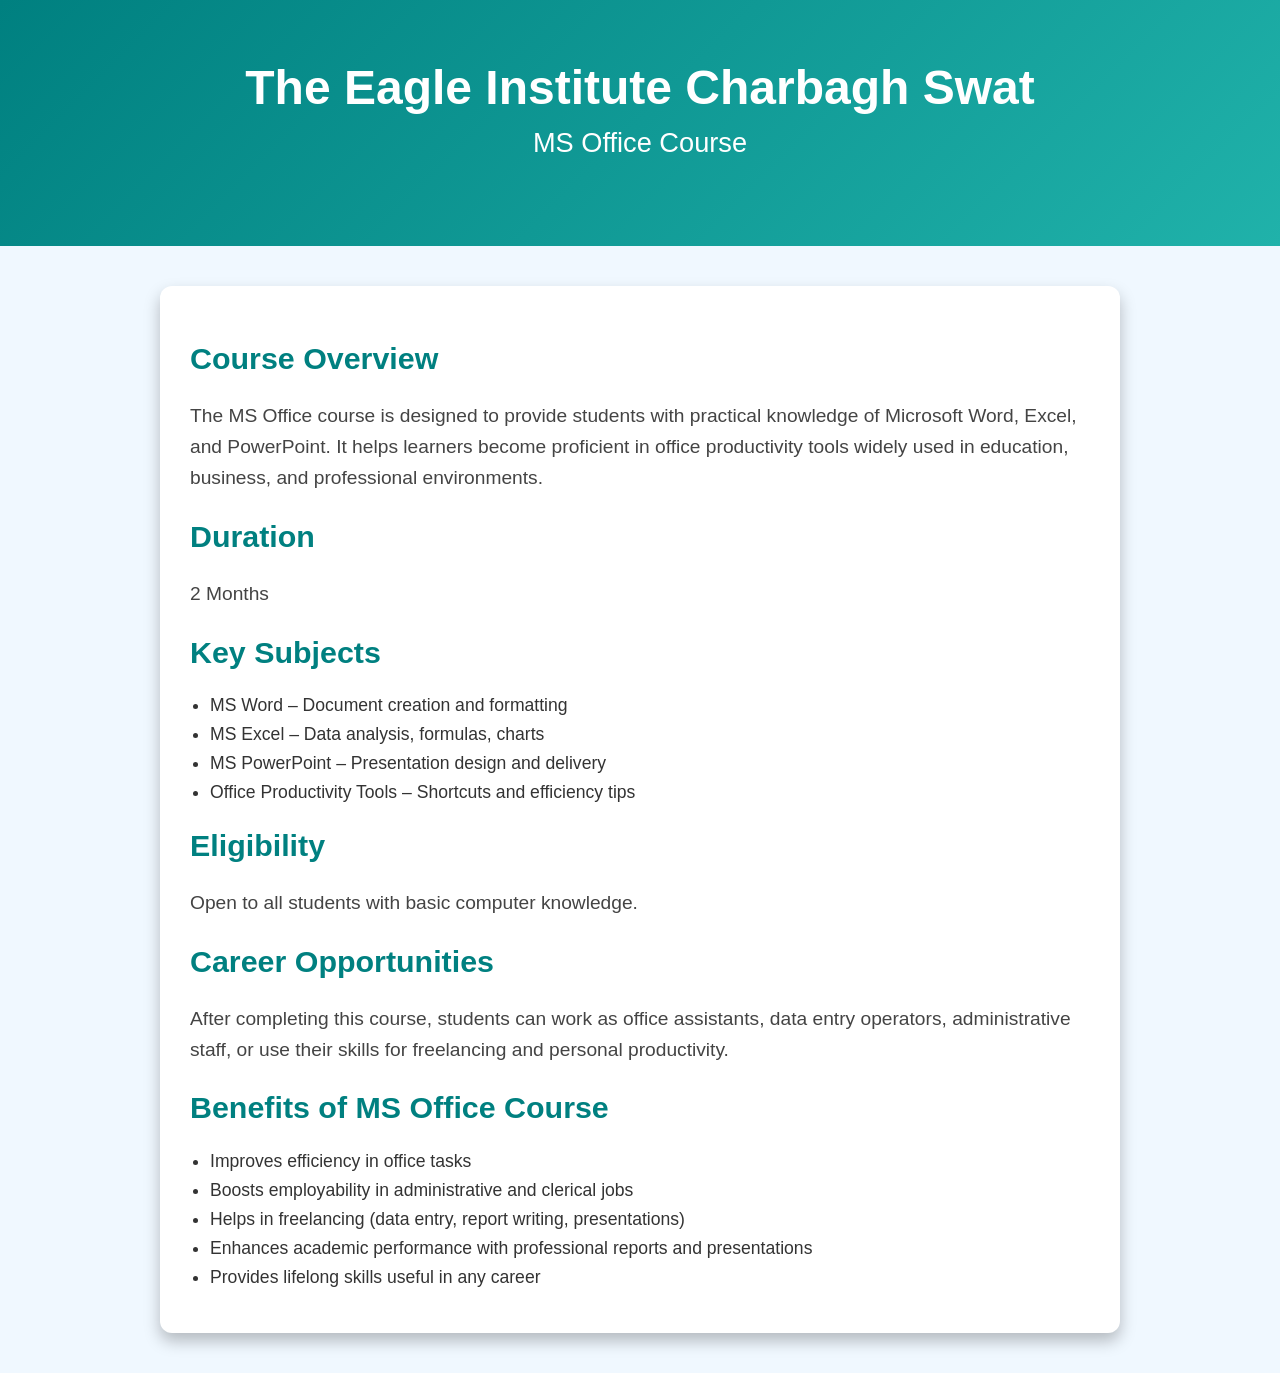
<file: msoffice.html>
<!DOCTYPE html>
<html lang="en">
<head>
    <meta charset="UTF-8">
    <meta name="viewport" content="width=device-width, initial-scale=1.0">
    <title>Ms office</title>
</head>
<body>
     <!-- Hero Section -->
  <header class="hero">
    <h1>The Eagle Institute Charbagh Swat</h1>
    <p>MS Office Course</p>
  </header>

  <!-- Course Detail Section -->
  <div class="course-detail">
    <h2>Course Overview</h2>
    <p>
      The MS Office course is designed to provide students with practical knowledge of Microsoft Word, Excel, and PowerPoint. 
      It helps learners become proficient in office productivity tools widely used in education, business, and professional environments.
    </p>

    <h2>Duration</h2>
    <p>2 Months</p>

    <h2>Key Subjects</h2>
    <ul>
      <li>MS Word – Document creation and formatting</li>
      <li>MS Excel – Data analysis, formulas, charts</li>
      <li>MS PowerPoint – Presentation design and delivery</li>
      <li>Office Productivity Tools – Shortcuts and efficiency tips</li>
    </ul>

    <h2>Eligibility</h2>
    <p>Open to all students with basic computer knowledge.</p>

    <h2>Career Opportunities</h2>
    <p>
      After completing this course, students can work as office assistants, data entry operators, 
      administrative staff, or use their skills for freelancing and personal productivity.
    </p>

    <h2>Benefits of MS Office Course</h2>
    <ul>
      <li>Improves efficiency in office tasks</li>
      <li>Boosts employability in administrative and clerical jobs</li>
      <li>Helps in freelancing (data entry, report writing, presentations)</li>
      <li>Enhances academic performance with professional reports and presentations</li>
      <li>Provides lifelong skills useful in any career</li>
    </ul>
  </div>
<style>
     body {
      margin: 0;
      font-family: 'Segoe UI', Arial, sans-serif;
      background: #f0f8ff;
      color: #333;
    }

    /* Hero Section */
    .hero {
      background: linear-gradient(135deg, #008080, #20b2aa);
      color: white;
      text-align: center;
      padding: 60px 20px;
      animation: fadeIn 2s ease-in-out;
    }

    .hero h1 {
      font-size: 3em; /* bigger font for institute name */
      margin: 0;
    }

    .hero p {
      font-size: 1.7em; /* bigger font for MS Office title */
      margin-top: 12px;
      animation: zoomBounce 3s infinite; /* animation only on MS Office line */
    }

    /* Course Detail Section */
    .course-detail {
      max-width: 900px;
      margin: 40px auto;
      background: #ffffff;
      padding: 30px;
      border-radius: 12px;
      box-shadow: 0 8px 16px rgba(0,0,0,0.25);
      animation: rotateIn 1.5s ease-in-out;
    }

    .course-detail h2 {
      color: #008080;
      margin-top: 25px;
      font-size: 1.9em;
      animation: fadeInUp 1.5s ease-in-out;
    }

    .course-detail p {
      font-size: 1.2em;
      line-height: 1.6;
      color: #444;
    }

    .course-detail ul {
      margin: 15px 0;
      padding-left: 20px;
    }

    .course-detail ul li {
      font-size: 1.1em;
      margin-bottom: 8px;
      color: #333;
      animation: fadeInUp 2s ease-in-out;
    }

    /* Animations */
    @keyframes fadeIn {
      from {opacity: 0;}
      to {opacity: 1;}
    }

    @keyframes fadeInUp {
      from {transform: translateY(30px); opacity: 0;}
      to {transform: translateY(0); opacity: 1;}
    }

    @keyframes rotateIn {
      from {transform: rotate(-90deg); opacity: 0;}
      to {transform: rotate(0); opacity: 1;}
    }

    @keyframes zoomBounce {
      0%, 100% {transform: scale(1);}
      50% {transform: scale(1.1);}
    }

</style>
</body>
</html>
</file>
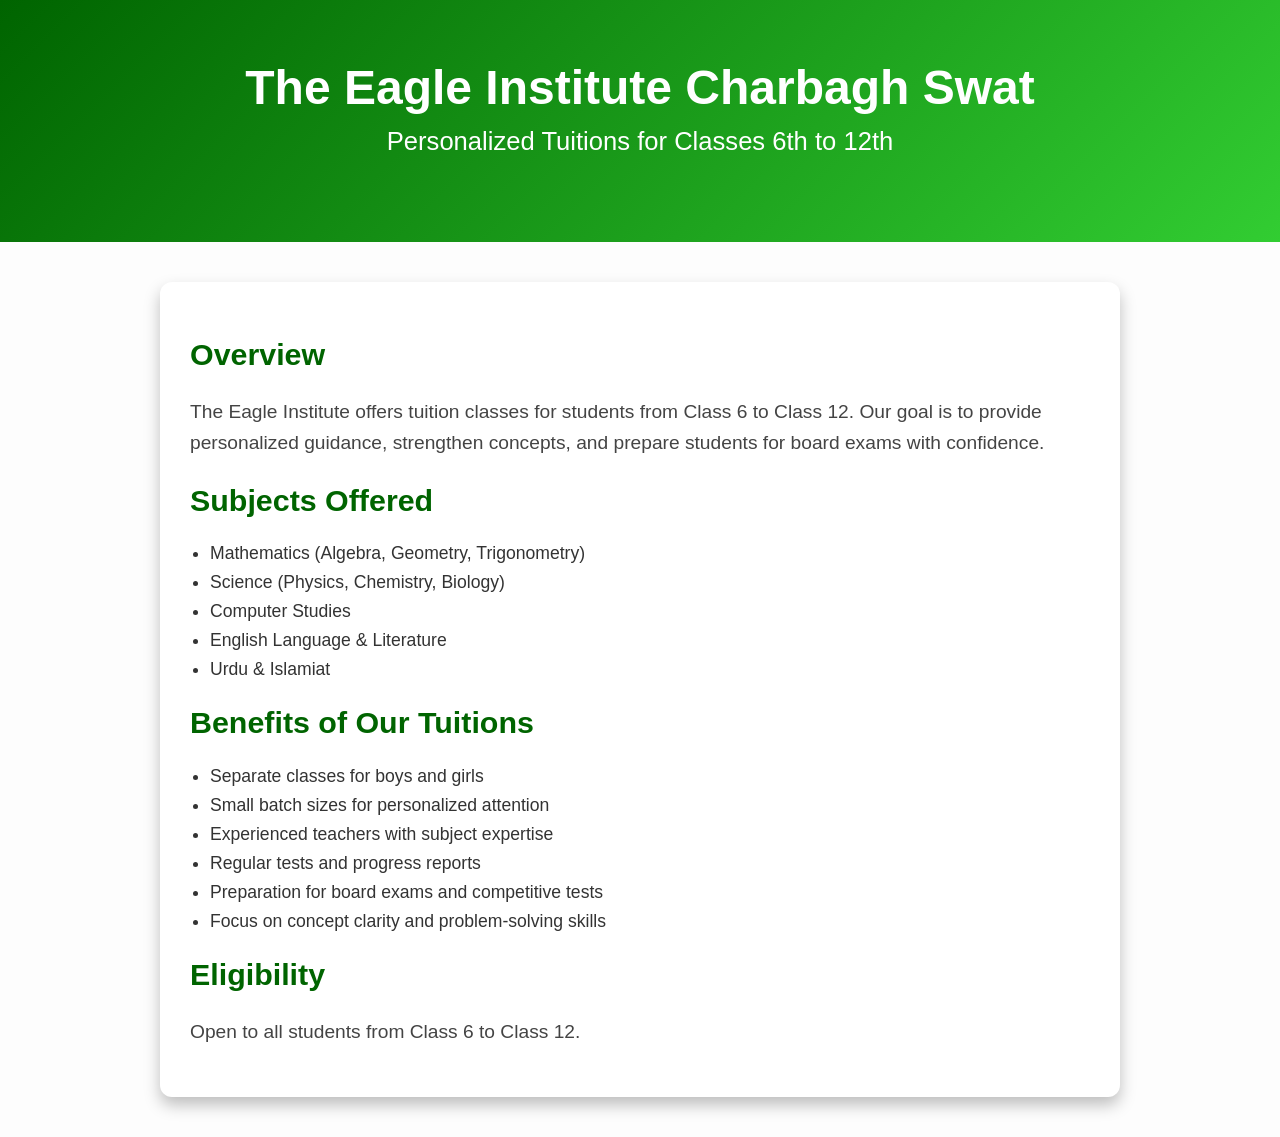
<file: tuitions.html>
<!DOCTYPE html>
<html lang="en">
<head>
  <meta charset="UTF-8">
  <meta name="viewport" content="width=device-width, initial-scale=1.0">
  <title>Tuitions</title>
</head>
<body>
  <!-- Hero Section -->
  <header class="hero">
    <h1>The Eagle Institute Charbagh Swat</h1>
    <p>Personalized Tuitions for Classes 6th to 12th</p>
  </header>

  <!-- Tuition Detail Section -->
  <div class="tuition-detail">
    <h2>Overview</h2>
    <p>
      The Eagle Institute offers tuition classes for students from Class 6 to Class 12. 
      Our goal is to provide personalized guidance, strengthen concepts, and prepare students 
      for board exams with confidence.
    </p>

    <h2>Subjects Offered</h2>
    <ul>
      <li>Mathematics (Algebra, Geometry, Trigonometry)</li>
      <li>Science (Physics, Chemistry, Biology)</li>
      <li>Computer Studies</li>
      <li>English Language & Literature</li>
      <li>Urdu & Islamiat</li>
    </ul>

    <h2>Benefits of Our Tuitions</h2>
    <ul>
      <li>Separate classes for boys and girls</li>
      <li>Small batch sizes for personalized attention</li>
      <li>Experienced teachers with subject expertise</li>
      <li>Regular tests and progress reports</li>
      <li>Preparation for board exams and competitive tests</li>
      <li>Focus on concept clarity and problem-solving skills</li>
    </ul>

    <h2>Eligibility</h2>
    <p>Open to all students from Class 6 to Class 12.</p>
  </div>
<style>
   body {
      margin: 0;
      font-family: 'Segoe UI', Arial, sans-serif;
      background: #fdfdfd;
      color: #333;
    }

    /* Hero Section */
    .hero {
      background: linear-gradient(135deg, #006400, #32cd32);
      color: white;
      text-align: center;
      padding: 60px 20px;
      animation: fadeIn 1.5s ease-in-out;
    }

    .hero h1 {
      font-size: 3em; /* institute name */
      margin: 0;
    }

    .hero p {
      font-size: 1.6em; /* Tuitions line */
      margin-top: 12px;
      animation: bounceText 2s infinite; /* animation only on Tuitions line */
    }

    /* Tuition Detail Section */
    .tuition-detail {
      max-width: 900px;
      margin: 40px auto;
      background: #ffffff;
      padding: 30px;
      border-radius: 12px;
      box-shadow: 0 8px 16px rgba(0,0,0,0.25);
      animation: slideRight 1.2s ease-in-out;
    }

    .tuition-detail h2 {
      color: #006400;
      margin-top: 25px;
      font-size: 1.9em;
      animation: fadeInUp 1.2s ease-in-out;
    }

    .tuition-detail p {
      font-size: 1.2em;
      line-height: 1.6;
      color: #444;
    }

    .tuition-detail ul {
      margin: 15px 0;
      padding-left: 20px;
    }

    .tuition-detail ul li {
      font-size: 1.1em;
      margin-bottom: 8px;
      color: #333;
      animation: fadeInUp 1.5s ease-in-out;
    }

    /* Smart Animations */
    @keyframes fadeIn {
      from {opacity: 0;}
      to {opacity: 1;}
    }

    @keyframes fadeInUp {
      from {transform: translateY(20px); opacity: 0;}
      to {transform: translateY(0); opacity: 1;}
    }

    @keyframes slideRight {
      from {transform: translateX(-40px); opacity: 0;}
      to {transform: translateX(0); opacity: 1;}
    }

    @keyframes bounceText {
      0%, 100% {transform: translateY(0);}
      50% {transform: translateY(-10px);}
    }
</style>
</body>
</html>
</file>
<file: style.css>
/* Reset */
body {
  margin: 0;
  font-family: 'Segoe UI', Arial, sans-serif;
  background: #f4f4f4;
  color: #333;
}

/* Navigation Bar */
.navbar {
  background: #004080;
  padding: 15px;
  text-align: center;
  box-shadow: 0 4px 6px rgba(0,0,0,0.2);
  animation: slideDown 1s ease-in-out;
}

.navbar a {
  color: white;
  margin: 0 20px;
  text-decoration: none;
  font-weight: bold;
  transition: color 0.3s ease, transform 0.3s ease;
  font-size: 1.2em;
}

.navbar a:hover {
  color: #ffcc00;
  transform: scale(1.1);
}

.navbar .active {
  border-bottom: 2px solid #ffcc00;
}

/* Hero Section */
.hero {
  background: linear-gradient(120deg, #004080, #0066cc);
  color: white;
  text-align: center;
  padding: 60px 20px;
  animation: fadeIn 2s ease-in-out;
}

.hero h1 {
  font-size: 3em;
  margin: 0;
  animation: glowText 3s infinite alternate;
}

.hero p {
  font-size: 1.4em;
  margin-top: 10px;
  animation: fadeInUp 2s ease-in-out;
}

/* Layout */
.container {
  display: flex;
  margin: 20px;
  animation: fadeIn 2s ease-in-out;
}

/* Sidebar */
.sidebar {
  width: 30%;
  background: #ffffff;
  padding: 20px;
  border-radius: 10px;
  box-shadow: 0 6px 12px rgba(0,0,0,0.2);
}

.sidebar h2 {
  color: #004080;
  margin-bottom: 20px;
  font-size: 1.8em;
  animation: fadeInLeft 1.5s ease-in-out;
}

/* Course Cards */
.course-card {
  background: #f9f9f9;
  border-radius: 10px;
  padding: 15px;
  margin-bottom: 15px;
  box-shadow: 0 4px 8px rgba(0,0,0,0.15);
  transition: transform 0.3s ease, box-shadow 0.3s ease;
  animation: fadeInUp 1.5s ease-in-out;
}

.course-card h3 {
  font-size: 1.4em;
  margin: 0 0 10px 0;
}

.course-card h3 a {
  text-decoration: none;
  color: #004080;
  transition: color 0.3s ease;
}

.course-card h3 a:hover {
  color: #ffcc00;
}

.course-card p {
  font-size: 1.1em;
  color: #555;
}

.course-card:hover {
  transform: translateY(-8px) scale(1.05);
  box-shadow: 0 10px 20px rgba(0,0,0,0.3);
}

/* Main Content */
.content {
  flex: 1;
  background: white;
  margin-left: 20px;
  padding: 20px;
  border-radius: 10px;
  box-shadow: 0 6px 12px rgba(0,0,0,0.2);
  animation: fadeInRight 1.5s ease-in-out;
}

.content h2 {
  color: #004080;
  font-size: 1.8em;
}

/* Footer */
footer {
  background: #004080;
  color: white;
  text-align: center;
  padding: 20px;
  animation: fadeInUp 2s ease-in-out;
}

footer p {
  font-size: 1.2em;
  animation: pulse 2s infinite;
}

/* Animations */
@keyframes fadeIn {
  from {opacity: 0;}
  to {opacity: 1;}
}

@keyframes fadeInUp {
  from {transform: translateY(30px); opacity: 0;}
  to {transform: translateY(0); opacity: 1;}
}

@keyframes fadeInLeft {
  from {transform: translateX(-30px); opacity: 0;}
  to {transform: translateX(0); opacity: 1;}
}

@keyframes fadeInRight {
  from {transform: translateX(30px); opacity: 0;}
  to {transform: translateX(0); opacity: 1;}
}

@keyframes slideDown {
  from {transform: translateY(-50px); opacity: 0;}
  to {transform: translateY(0); opacity: 1;}
}

@keyframes pulse {
  0% {color: #ffcc00;}
  50% {color: white;}
  100% {color: #ffcc00;}
}

@keyframes glowText {
  from {text-shadow: 0 0 10px #ffcc00;}
  to {text-shadow: 0 0 20px #ffffff;}
}
</file>
